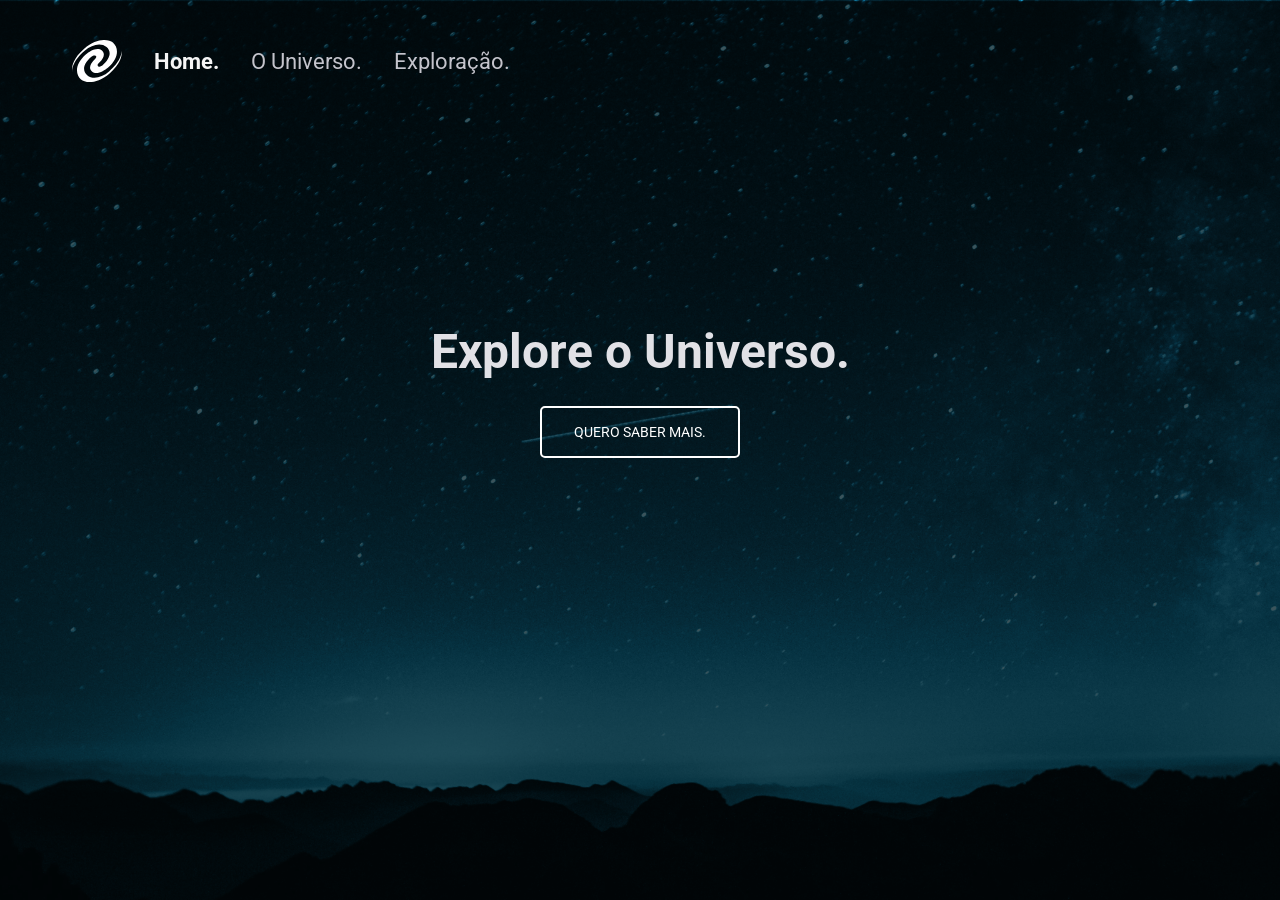
<file: index.html>
<!DOCTYPE html>
<html lang="en">
<head>
    <meta charset="UTF-8">
    <meta name="viewport" content="width=device-width, initial-scale=1.0">
    <link rel="stylesheet" href="./style/index.css">
    <link rel="preconnect" href="https://fonts.googleapis.com">
    <link rel="preconnect" href="https://fonts.gstatic.com" crossorigin>
    <link href="https://fonts.googleapis.com/css2?family=Roboto:ital,wght@0,100..900;1,100..900&display=swap" rel="stylesheet">
    <title>Home.</title>
</head>
<body>
<header>
    <img src="./assets/Vector.svg" alt="">
         <nav>
             <ul>
                  <li><a href="./index.html" class="ativa">Home.</a></li>
                  <li><a href="./pages/universo.html">O Universo.</a></li>
                <li><a href="./pages/exploracao.html">Exploração.</a></li>
            </ul>
         </nav>
</header>
<main>
    <h1>Explore o Universo.</h1>
    <a href="./pages/universo.html">Quero Saber Mais.</a>
</main>
</body>
</html>
</file>
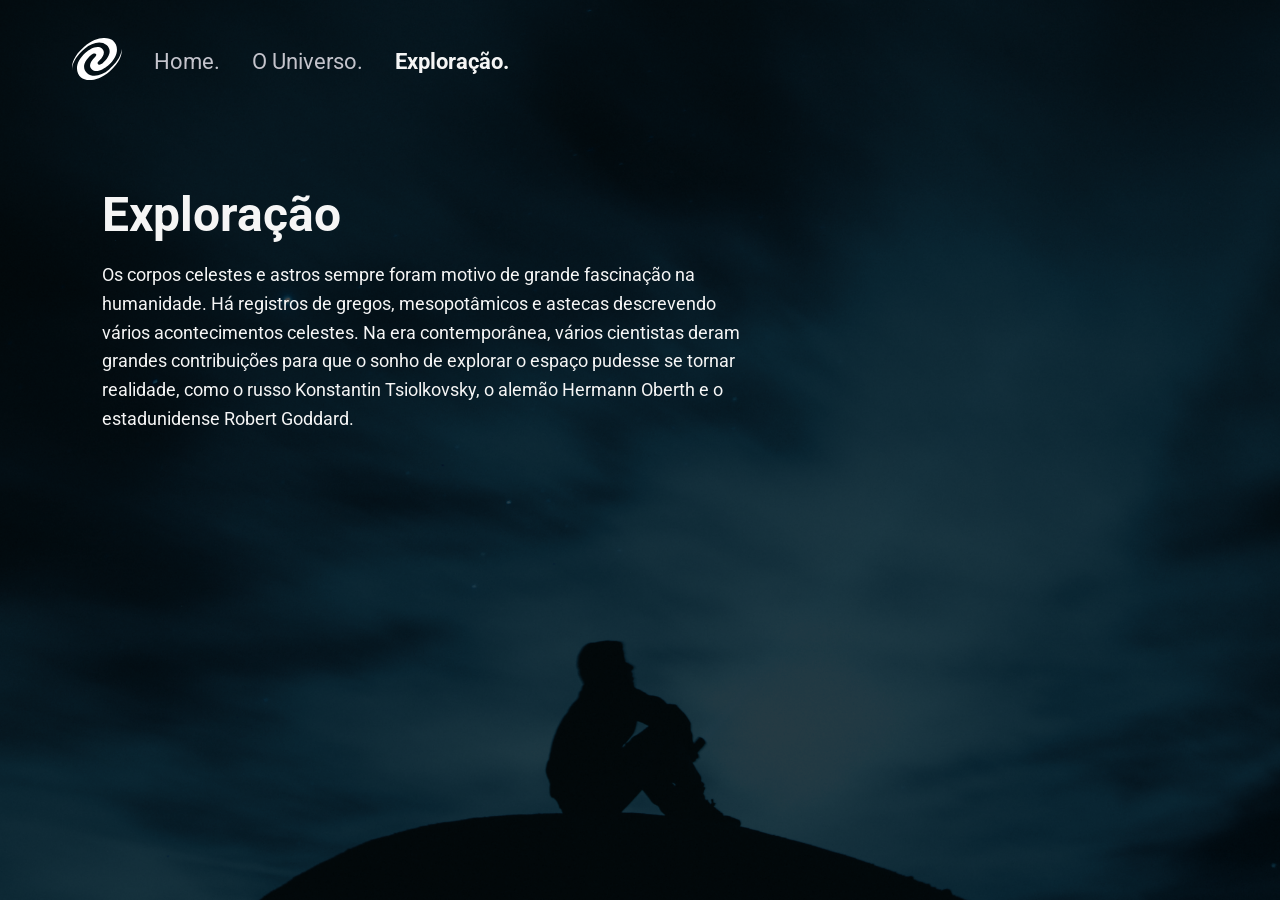
<file: pages/exploracao.html>
<!DOCTYPE html>
<html lang="en">
<head>
    <meta charset="UTF-8">
    <meta name="viewport" content="width=device-width, initial-scale=1.0">
    <link rel="preconnect" href="https://fonts.googleapis.com">
    <link rel="preconnect" href="https://fonts.gstatic.com" crossorigin>
    <link href="https://fonts.googleapis.com/css2?family=Roboto:ital,wght@0,100..900;1,100..900&display=swap" rel="stylesheet">
    <link rel="stylesheet" href="../style/exploracao.css">
    <title>Exploração</title>
</head>
<body>
    <header>
        <div>
            <a href="../index.html">
                <img src="../assets/Vector.svg" alt="Logo do SPA Universe">
            </a>
        </div>

        <nav>
            <ul>
                <li>
                    <a href="../index.html">Home.</a>
                </li>
                <li>
                    <a href="./universo.html">O Universo.</a>
                </li>
                <li>
                    <a class="ativa" href="./exploracao.html">Exploração.</a>
                </li>
            </ul>
        </nav>
    </header>

    <main>
        <h1>Exploração</h1>

        <p>Os corpos celestes e astros sempre foram motivo de grande fascinação na humanidade. Há registros de gregos, mesopotâmicos e astecas descrevendo vários acontecimentos celestes. Na era contemporânea, vários cientistas deram grandes contribuições para que o sonho de explorar o espaço pudesse se tornar realidade, como o russo Konstantin Tsiolkovsky, o alemão Hermann Oberth e o estadunidense Robert Goddard.
        </p>
    </main>
</body>
</html>
</file>
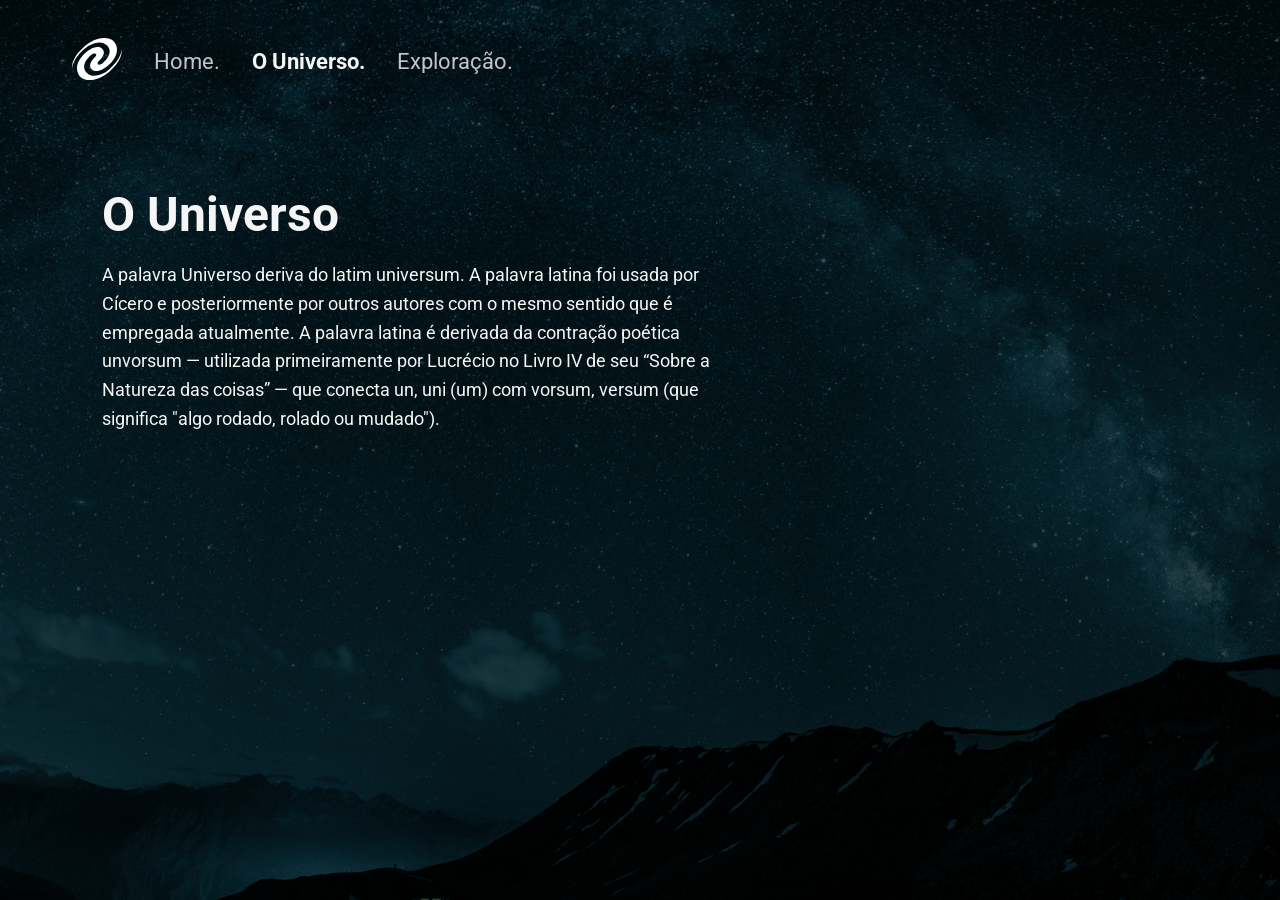
<file: pages/universo.html>
<!DOCTYPE html>
<html lang="en">
<head>
    <meta charset="UTF-8">
    <meta name="viewport" content="width=device-width, initial-scale=1.0">
    <link rel="preconnect" href="https://fonts.googleapis.com">
    <link rel="preconnect" href="https://fonts.gstatic.com" crossorigin>
    <link href="https://fonts.googleapis.com/css2?family=Roboto:ital,wght@0,100..900;1,100..900&display=swap" rel="stylesheet">
    <link rel="stylesheet" href="../style/universo.css">
    <title>O Universo</title>
</head>
<body>
    <header>
        <div>
            <a href="../index.html">
                <img src="../assets/Vector.svg" alt="Logo do universo">
            </a>
        </div>

        <nav>
            <ul>
                <li>
                    <a href="../index.html">Home.</a>
                </li>
                <li>
                    <a class="ativa" href="./universo.html">O Universo.</a>
                </li>
                <li>
                    <a href="./exploracao.html">Exploração.</a>
                </li>
            </ul>
        </nav>
    </header>

    <main>
        <h1>O Universo</h1>
        <p>A palavra Universo deriva do latim universum. A palavra latina foi usada por Cícero e posteriormente por outros autores com o mesmo sentido que é empregada atualmente. A palavra latina é derivada da contração poética unvorsum — utilizada primeiramente por Lucrécio no Livro IV de seu “Sobre a Natureza das coisas” — que conecta un, uni (um) com vorsum, versum (que significa "algo rodado, rolado ou mudado").
        </p>
    </main>
</body>
</html>
</file>
<file: style/index.css>
* {
    margin: 0;
    padding: 0;
    box-sizing: border-box;
    font-family: Roboto, sans-serif;
}

body {
    background-image: url(../assets/mountains-universe-1.png);
    background-position: center;
    background-repeat:  no-repeat;
    background-size: cover;
  height: 100vh;
}

header {
    height: 122px;
    display: flex;
    padding-inline: 72px;
    align-items: center;
    gap: 32px;

    ul {
        display: flex;
        list-style: none;
        gap: 32px;

        a {
            text-decoration: none;
            font-size: 22px;
            color: #C4C4CC

           
        }

        .ativa {
           color: whitesmoke;    
           font-weight: bold; 
        }
    }
}

main {
    margin-top: 200px;
    width: fit-content;
    margin-inline: auto;

    h1 {
        color: #e1e1e6;
        font-size: 48px;
        line-height: 125%;
        margin-bottom: 24px;
    }

    a {
        color: #FFF;
        
        border: 2px solid #FFF;
        display: block;
        margin-inline: auto;
        width: fit-content;
        border-radius: 5px;
        padding: 12px 32px;
        text-decoration: none;
        font-weight: 700px;
        font-size: 14px;
        line-height: 24px;
        text-transform: uppercase;
    }
}
</file>
<file: style/exploracao.css>
* {
    margin: 0;
    padding: 0;
    box-sizing: border-box;
    font-family: Roboto, sans-serif;
}

body {
    background-image: url(../assets/mountains-universe-3.png);
    background-position: center;
    background-repeat:  no-repeat;
    background-size: cover;
  height: 100vh;
}

header {
    height: 122px;
    display: flex;
    padding-inline: 72px;
    align-items: center;
    gap: 32px;

    ul {
        display: flex;
        list-style: none;
        gap: 32px;

        a {
            text-decoration: none;
            font-size: 22px;
            color: #C4C4CC

           
        }

        .ativa {
           color: whitesmoke;    
           font-weight: bold; 
        }
    }
}

main {
    color: whitesmoke;
    margin-left: 102px;
    margin-top: 63px;

    h1 {
    font-size: 48px;
    margin-bottom: 16px;
    line-height: 125%;
}
 
p {
    max-width: 648px;
    font-size: 18px;
    line-height: 160%;

}

}
</file>
<file: style/universo.css>
* {
    margin: 0;
    padding: 0;
    box-sizing: border-box;
    font-family: Roboto, sans-serif;
}

body {
    background-image: url(../assets/mountains-universe-2.png);
    background-position: center;
    background-repeat:  no-repeat;
    background-size: cover;
  height: 100vh;
}

header {
    height: 122px;
    display: flex;
    padding-inline: 72px;
    align-items: center;
    gap: 32px;

    ul {
        display: flex;
        list-style: none;
        gap: 32px;

        a {
            text-decoration: none;
            font-size: 22px;
            color: #C4C4CC

           
        }

        .ativa {
           color: whitesmoke;    
           font-weight: bold; 
        }
    }
}

main {
    color: whitesmoke;
    margin-left: 102px;
    margin-top: 63px;

    h1 {
    font-size: 48px;
    margin-bottom: 16px;
    line-height: 125%;
}
 
p {
    max-width: 648px;
    font-size: 18px;
    line-height: 160%;

}

}
</file>
